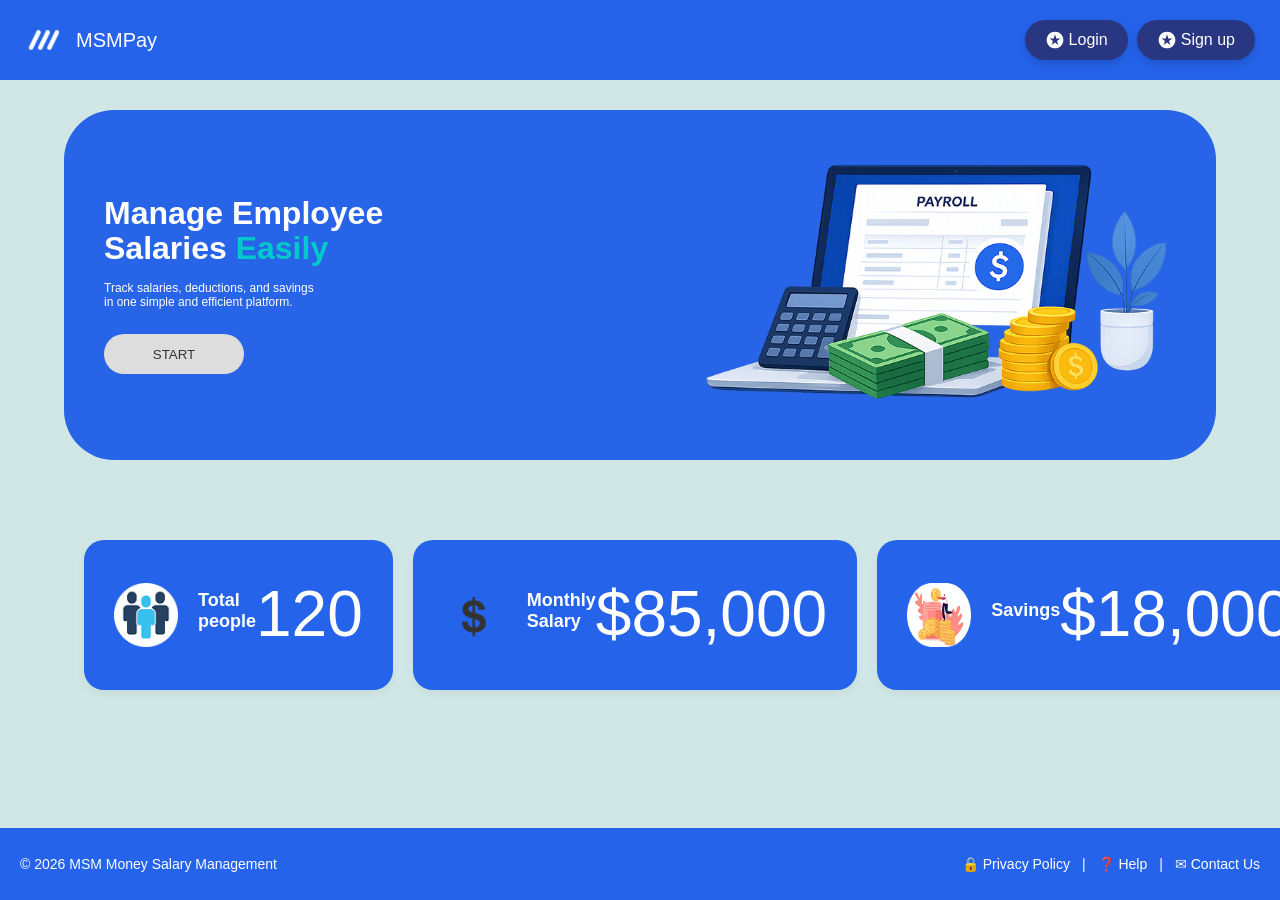
<file: index.html>
<!DOCTYPE html>
<html lang="en">
<head>
    <!-- Google tag (gtag.js) -->
    <script async src="https://www.googletagmanager.com/gtag/js?id=G-G6VFGP8NWZ"></script>
    <script>
      window.dataLayer = window.dataLayer || [];
      function gtag(){dataLayer.push(arguments);}
      gtag('js', new Date());
    
      gtag('config', 'G-G6VFGP8NWZ');
    </script>


    <!-- Google tag (gtag.js) -->
<script async src="https://www.googletagmanager.com/gtag/js?id=G-DBTE36XDKC"></script>
<script>
  window.dataLayer = window.dataLayer || [];
  function gtag(){dataLayer.push(arguments);}
  gtag('js', new Date());

  gtag('config', 'G-DBTE36XDKC');
</script>
    <meta charset="UTF-8">
    <title>MSMPay</title>
    <link rel="stylesheet" href="style.css">
</head>
<body>
    <div class="navbar">
        <div class="nav-brand"><img src="assets/logo-32.svg" alt="msm" class="brand-logo">MSMPay</div>
        <ul class="nav-btn">
            <li><a href="login.html" class="nav-btn"><img src="assets/star.svg" alt="" class="nav-icon">Login</a>
            </li><li><a href="login.html" class="nav-btn"><img src="assets/star.svg" alt="" class="nav-icon">Sign up</a></li>              
        </ul>
    </div>
    <div class="board">
        <div class="board-text">
            <h1>Manage Employee<br>Salaries <span>Easily</span></h1>
            <p>Track salaries, deductions, and savings<br>in one simple and efficient platform.</p>
            <a href="login.html"><button>START</button></a>              
        </div>
        <div class="board-image">
            <img src="assets/pc.png" alt="dashboard">
        </div>
    </div>

    <div class="icon-grid">
        <div class="grid-item">
          <img src="assets/people.png" alt="Icon 1">
          <h3>Total people</h3>
          <p>120</p>
        </div>
        <div class="grid-item">
          <img src="assets/money.png" alt="Icon 2">
          <h3>Monthly Salary</h3>
          <p>$85,000</p>
        </div>
        <div class="grid-item">
          <img src="assets/saving.png" alt="Icon 3">
          <h3>Savings</h3>
          <p>$18,000</p>
        </div>
      </div>
      

  

    <footer>
        <span>© 2026 MSM Money Salary Management</span>
    
        <div class="footer-links">
            <a href="privacy.html">🔒 Privacy Policy</a>
            <span>|</span>
            <a href="support.html">❓ Help</a>
            <span>|</span>
            <a href="contact.html">✉ Contact Us</a>
        </div>
    </footer>
    </html>
    
</body>
</file>
<file: style.css>
* {
    box-sizing: border-box;
    margin: 0;
    padding: 0;
}

.BY {
    min-height: 100vh;
    background-color: #2864e8;
    display: flex;
    justify-content: center;
    align-items: center;
    font-family: Arial, sans-serif;
    color: white;
}

.login-card {
    display: flex;
    flex-direction: column;
    align-items: center;
    width: 100%;
    margin: 20px;
}


.header {
    display: flex;
    align-items: center;
    gap: 12px;
    margin-bottom: 60px;
}

.logo {
    width: 45px;
    height: 45px;
    object-fit: contain;
}

.logintxt {
    font-size: 42px;
    font-weight: 400;
    color: #ffffff;
    letter-spacing: 1px;
}


.form-container {
    width: 100%;
    display: flex;
    flex-direction: column;
    gap: 8px;
}

.email-label {
    font-size: 14px;
    font-weight: bold;
    letter-spacing: 0.5px;
    text-transform: uppercase;
}


.input-box {
    width: 100%;
    height: 65px;
    background-color: rgba(255, 255, 255, 0.25);
    border: 1px solid rgba(255, 255, 255, 0.4);
    border-radius: 35px;
    padding: 10px 24px;
    display: flex;
    flex-direction: column;
    justify-content: center;
}


.input-row {
    display: flex;
    align-items: center;
    justify-content: space-between;
}

.custom-input {
    background: transparent;
    border: none;
    outline: none;
    color: #ffffff;
    font-size: 15px;
    width: 100%;
}

.custom-input::placeholder {
    color: rgba(255, 255, 255, 0.6);
}

.clear-btn {
    background: transparent;
    border: 1px solid rgba(255, 255, 255, 0.6);
    color: white;
    border-radius: 50%;
    width: 20px;
    height: 20px;
    display: flex;
    align-items: center;
    justify-content: center;
    font-size: 14px;
    line-height: 1;
}

.text {
    font-size: 12px;
    color: rgba(255, 255, 255, 0.7);
    margin-top: 4px;
}

.btns {
    width: 100%;
    height: 59px;
    background-color: #b9cadc;
    border: none;
    border-radius: 40px;
    color: #333333;
    font-size: 16px;
    font-weight: bold;
    letter-spacing: 1px;
    cursor: pointer;
    transition: background-color 0.2s ease;
    opacity: 50%;
    margin: 20px;
    margin-top: 50px;
}

.btns:hover {
    transform: translateY(-3px);
    box-shadow: 0 10px 25px rgba(0, 0, 0, 0.22);
}

.container{
    display: flex;
    flex-direction: column;
    width: 50%;
}



.account{
    margin: 0;
    padding: 0;
}

.account button{
    border: none;
    color: white;
    border-radius:16px;
    border:3px solid #2D42FF;
    background: #444444;
    font-size: 42px;
    font-family: 'Instrument Sans', sans-serif;
    display: flex;
    padding-top: 5px;
    padding-bottom: 5px;
}

.account button:hover{
    transform: translateY(-3px);
    box-shadow: 0 6px 16px rgba(255, 78, 78, 0.2);
    filter: brightness(1.08);
    cursor: pointer;
}

nav{
    display: flex;
    justify-content: space-between;
    align-items: center;
    padding: 20px;
}

nav .nav-left-side img{
    padding: 10px;
    border-radius: 16px;
    height: 50px;
    width: auto;
}

nav .nav-right-side{
    display: flex;
    justify-content: center;
    gap: 10px;
}

nav .nav-right-side .logout-btn{
    padding-inline: 20px;
    color: white;
    border-radius:16px;
    border:3px solid #FF4E4E;
}

nav .nav-right-side .mode-btn{
    padding-inline: 10px;
}


.balance-container{
    background-color: #328BFF;
    border: 5px solid #c2e7ac;
    padding-left:60px;
    padding-top:30px;
    padding-bottom:30px;
    border-radius:40px;
    display:flex;
    flex-direction:column;
    justify-content:center;
    align-items:flex-start;
    margin: 51.5px 95px;
    color: white;
}

.balance-container h1{
    color: #c2e7ac;
    font-size: 48px;
    font-family: 'SF Pro', sans-serif;
}

.balance-container .currency{
    color: #69FF7D;
}

.balance-container span{
    font-family: 'Instrument Sans', sans-serif;
    font-size: 128px;
}

.action-btns{
    margin: 51.5px 95px;
    display: flex;
    justify-content: space-between;
    flex-direction: row;
}
.action-btns button{
    padding-inline: 20px;
    padding-top: 20px;
    padding-bottom: 20px;
}

.purchase-items{
    color: white;
    margin: 51.5px 95px;
}

.purchase-items ul{
    list-style: none;
    margin: 0;
    padding: 0;
    gap: 30px;
    display: flex;
    flex-direction: column;
}
.purchase-items ul li{
    display: flex;
    justify-content: space-between;
    background-color: #328BFF;
    background-color: #328BFF;
    border: 5px solid #c2e7ac;
    padding-inline:60px;
    padding-top:40px;
    padding-bottom:40px;
    border-radius:40px;
    font-family: 'Instrument Sans', sans-serif;
    font-size: 48px;
    text-align: left;
}
.purchase-items ul li span{
    display: block;
}

.purchase-items ul li .item-name{
    width: 30%;
}
.purchase-items ul li .item-price{
    width: 30%;
}
.purchase-items ul li .item-note{
    width: 40%;
}

* {
    margin: 0;
    padding: 0;
    box-sizing: border-box;
    
}

body {
    font-family: Arial, sans-serif;
    background-color: #D0E7E6;
    min-height: 100vh;
    margin: 0;
    display: flex;
    flex-direction: column
}

.navbar {
    background-color: #2563EB;
    width: 100%;
    height: 80px;
    display: flex;
    justify-content: space-between;
    align-items: center;
    padding: 0 20px;
}

.nav-brand {
    display: flex;
    align-items: center;
    justify-content: center;
    gap: 8px;
    color:#ffffff;
    font-size:20px
  }
  
  .brand-logo {
    width: 48px;
    height: 48px;
  }

.nav-btn {
    list-style: none;
    display: flex;
    border-radius: 9999px;
    text-decoration: none; 
    /* margin: 50px */
    gap: 4px
}

.nav-links li {
    margin-left: 5px;
}

.nav-btn a {
    display: flex;
    background-color: #293681;
    color: #ffffff;
    box-shadow: 0px 4px 10px rgba(0, 0, 0, 0.15);
    text-decoration: none;
    padding: 10px 20px;
    font-size: 16px;
    border-radius: 9999px;
    margin-right: 5px;
    justify-content: center;
    align-items: center
}


.board {
    width: 90%;
    max-width: 1200px;
    height: 350px;

    margin: 30px auto;
    padding: 40px;

    background-color: #2864e8;
    border-radius: 50px;

    display: flex;
    align-items: center;
    justify-content: space-between;

    box-sizing: border-box;
}

.board-text {
    color: white;
}

.board-text h1 {
    font-size: 32px;
    line-height: 1.1;
    margin: 0 0 15px;
}

.board-text h1 span {
    color: #00c9c9;
}

.board-text p {
    font-size: 12px;
    margin-bottom: 25px;
}

.board-text button {
    width: 140px;
    height: 40px;

    border: #00c9c9;
    border-radius: 9999px;
    border: 5px;

    background-color: #ddd;
    color: #333;

    cursor: pointer;
}

.board-image img {
    width: 500px;
    max-width: 150%;
}

footer {
    margin-top: auto;
    min-height: 72px;
    padding: 0 20px;
    background: #2563eb;
    color: white;

    display: flex;
    align-items: center;
    justify-content: space-between;

    font-size: 14px;
}

.footer-links {
    display: flex;
    align-items: center;
    gap: 12px;
}

.footer-links a {
    color: white;
    text-decoration: none;
}

.footer-links a:hover {
    text-decoration: underline;
}


.icon-grid {
    display: grid;
    grid-template-columns: repeat(3, 1fr); 
    gap: 20px; 
    width: 90%;
    max-width: 1200px;
    margin: 30px auto; 
    padding: 20px;
  }
  .grid-item {
    background-color: #2563EB;
    padding: 30px;
    border-radius: 20px;
    text-align: left;
    box-shadow: 0px 4px 10px rgba(0, 0, 0, 0.05);
    display: flex;
    flex-direction: row; 
    align-items: center; 
    justify-content: flex-start; 
  }
  
  .grid-item img {
    width: 64px;
    height: 64px;
    margin-right: 20px; 
    margin-bottom: 0;
  }
  
  .text-container {
    display: flex;
    flex-direction: column;
  }
  
  .grid-item h3 {
    color: #ffffff;
    font-size: 18px;
    margin-bottom: 8px;
  }
  
  .grid-item p {
    color: #ffffff;
    font-size: 64px;
    line-height: 1.4;
  }
  
/* Color themes definition */
:root {
    --bg-color: #060917;
    --card-bg: #328BFF;
    --border-color: #c2e7ac;
    --text-primary: #ffffff;
    --title-color: #c2e7ac;
    --currency-color: #69FF7D;
    --btn-bg: #444444;
    --btn-border: #2D42FF;
}

body.light-mode {
    --bg-color: #f0f4f8;
    --card-bg: #ffffff;
    --border-color: #2563EB;
    --text-primary: #1e293b;
    --title-color: #2563EB;
    --currency-color: #16a34a;
    --btn-bg: #e2e8f0;
    --btn-border: #2563EB;
}

body.account {
    background-color: var(--bg-color);
    color: var(--text-primary);
    transition: background-color 0.3s ease;
}

.account button {
    background: var(--btn-bg);
    border-color: var(--btn-border);
    color: var(--text-primary);
}

.balance-container, 
.purchase-items ul li {
    background-color: var(--card-bg);
    border-color: var(--border-color);
    color: var(--text-primary);
}

.balance-container h1 {
    color: var(--title-color);
}

.balance-container .currency {
    color: var(--currency-color);
}
@media screen and (max-width:947px){
.account button {
    
    font-size: 28px;

}
}
</file>
